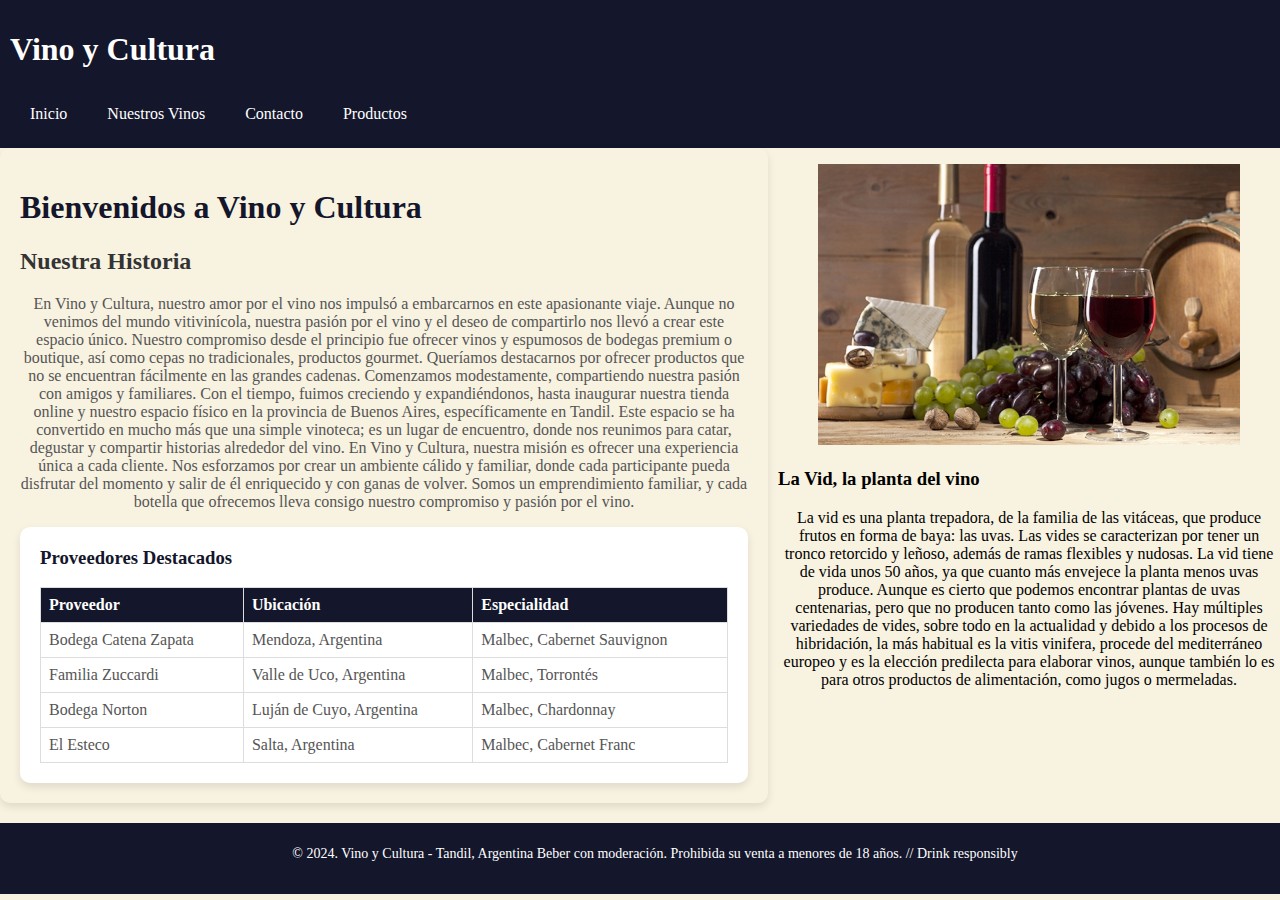
<file: tp-final/index.html>
<!DOCTYPE html>
<html lang="en">
<head>
    <meta charset="UTF-8">
    <meta name="viewport" content="width=device-width, initial-scale=1.0">
    <link rel="stylesheet" href="https://cdnjs.cloudflare.com/ajax/libs/font-awesome/6.5.2/css/all.min.css" integrity="sha512-SnH5WK+bZxgPHs44uWIX+LLJAJ9/2PkPKZ5QiAj6Ta86w+fsb2TkcmfRyVX3pBnMFcV7oQPJkl9QevSCWr3W6A==" crossorigin="anonymous" referrerpolicy="no-referrer" />
    <link rel="stylesheet" href="css/style.css">
    <title>Vino y Cultura</title>
</head>
<body>
    <div class="contenedor">
        <header class="encabezado">
            <div class="logo">
                <h1>Vino y Cultura</h1>
                    <div class="menu-mobile" id="menu-mobile">
                        <a><i class="fa-solid fa-bars"></i></a>
                    </div>
                <nav class="menu">
                    <ul class="botonera">
                        <li><a href="index.html">Inicio</a></li>
                        <li><a href="servicios.html">Nuestros Vinos</a></li>
                        <li><a href="contacto.html">Contacto</a></li>
                        <li><a href="clientes.html">Productos</a></li>
                    </ul>
                </nav>
            </div>
        </header>
    </div>

    <!--Seccion sobre nosotros explicando sobre la vinoteca/bodega-->

    <div class="container-grid"> 

        <section class="nombre-tienda">
            <h1>Bienvenidos a Vino y Cultura</h1>    
            <h2>Nuestra Historia</h2>
                <p>En Vino y Cultura, nuestro amor por el vino nos impulsó a embarcarnos en este apasionante viaje. Aunque no venimos del mundo vitivinícola, nuestra pasión por el vino y el deseo de compartirlo nos llevó a crear este espacio único.
                Nuestro compromiso desde el principio fue ofrecer vinos y espumosos de bodegas premium o boutique, así como cepas no tradicionales, productos gourmet. Queríamos destacarnos por ofrecer productos que no se encuentran fácilmente en las grandes cadenas.
                Comenzamos modestamente, compartiendo nuestra pasión con amigos y familiares. Con el tiempo, fuimos creciendo y expandiéndonos, hasta inaugurar nuestra tienda online y nuestro espacio físico en la provincia de Buenos Aires, específicamente en Tandil. Este espacio se ha convertido en mucho más que una simple vinoteca; es un lugar de encuentro, donde nos reunimos para catar, degustar y compartir historias alrededor del vino.
                En Vino y Cultura, nuestra misión es ofrecer una experiencia única a cada cliente. Nos esforzamos por crear un ambiente cálido y familiar, donde cada participante pueda disfrutar del momento y salir de él enriquecido y con ganas de volver.
                Somos un emprendimiento familiar, y cada botella que ofrecemos lleva consigo nuestro compromiso y pasión por el vino.
                </p>
                <aside class="tabla-proveedores">
                    <h3>Proveedores Destacados</h3>
                    <table>
                        <thead>
                            <tr>
                                <th>Proveedor</th>
                                <th>Ubicación</th>
                                <th>Especialidad</th>
                            </tr>
                        </thead>
                        <tbody>
                            <tr>
                                <td>Bodega Catena Zapata</td>
                                <td>Mendoza, Argentina</td>
                                <td>Malbec, Cabernet Sauvignon</td>
                            </tr>
                            <tr>
                                <td>Familia Zuccardi</td>
                                <td>Valle de Uco, Argentina</td>
                                <td>Malbec, Torrontés</td>
                            </tr>
                            <tr>
                                <td>Bodega Norton</td>
                                <td>Luján de Cuyo, Argentina</td>
                                <td>Malbec, Chardonnay</td>
                            </tr>
                            <tr>
                                <td>El Esteco</td>
                                <td>Salta, Argentina</td>
                                <td>Malbec, Cabernet Franc</td>
                            </tr>
                        </tbody>
                    </table>
                </aside>
        </section>
            
    <article class="descripcion-home">
        <div class="imagen-home">
            <figure>
                <img src="images/vinos-uva.jpg" alt="Vino blanco/tinto y uvas">
            </figure>
            
            <section class="descripcion-imagen">
                <h3>La Vid, la planta del vino</h3>
                    <p>
                        La vid es una planta trepadora, de la familia de las vitáceas, que produce frutos en forma de baya: las uvas. Las vides se caracterizan por tener un tronco retorcido y leñoso, además de ramas flexibles y nudosas. La vid tiene de vida unos 50 años, ya que cuanto más envejece la planta menos uvas produce. Aunque es cierto que podemos encontrar plantas de uvas centenarias, pero que no producen tanto como las jóvenes.
                        Hay múltiples variedades de vides, sobre todo en la actualidad y debido a los procesos de hibridación,
                        la más habitual es la vitis vinifera, procede del mediterráneo europeo y es la elección predilecta para elaborar vinos, aunque también lo es para otros productos de alimentación, como jugos o mermeladas.

                    </p>
            </section>
        </div>
    </article>

    </div>




    <footer class="footer">

        <div class="pagos">
            <a href="#"><i class="fa-brands fa-cc-visa"></i></a>
            <a href="#"><i class="fa-brands fa-cc-mastercard"></i></a>
            <a href="#"><i class="fa-brands fa-cc-apple-pay"></i></a>
            
            <p>© 2024. Vino y Cultura - Tandil, Argentina
                Beber con moderación. Prohibida su venta a menores de 18 años. // Drink responsibly
            </p>
        </div>
        
    </footer>


    <script src="js/main.js"></script>
</body>
</html>
</file>
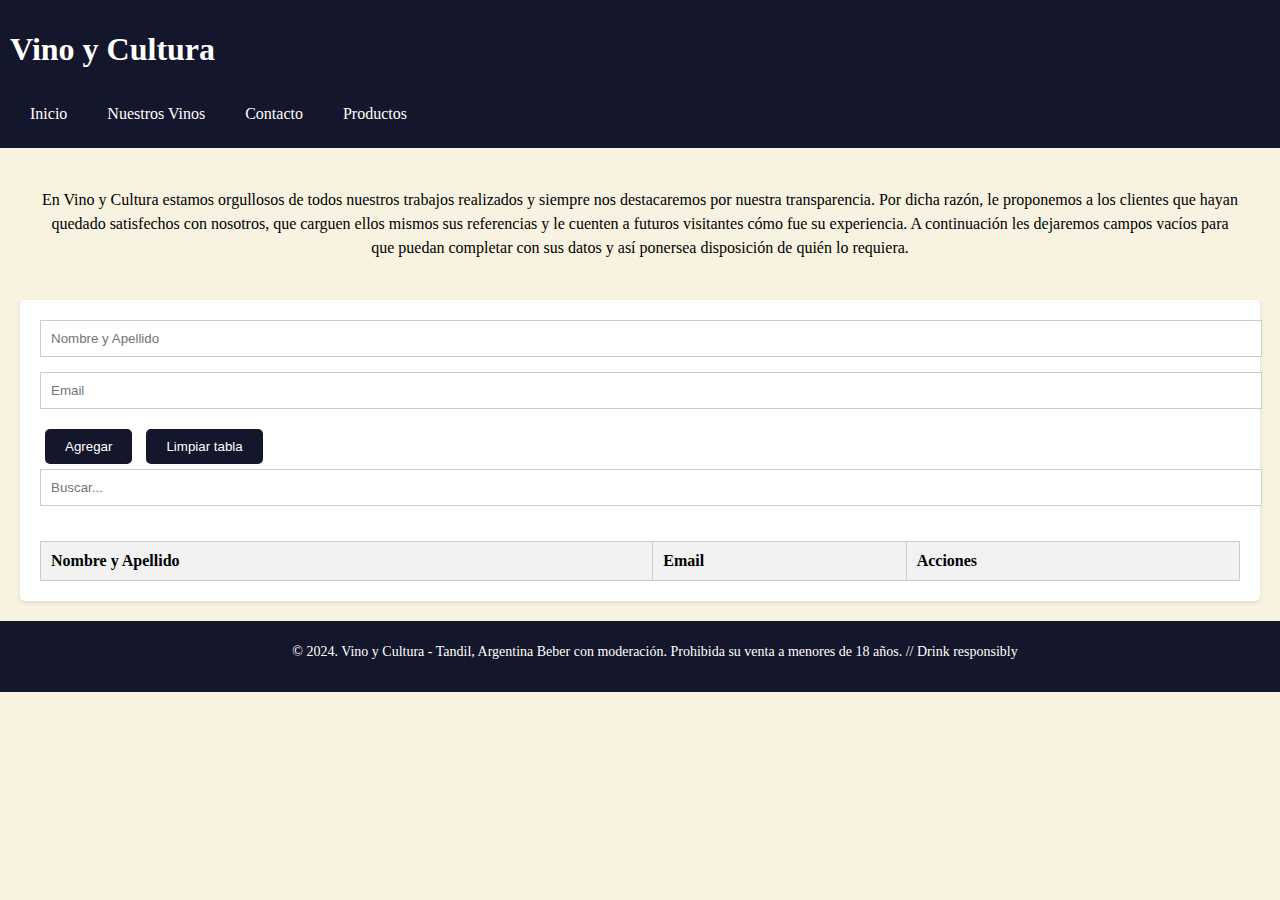
<file: tp-final/clientes.html>
<!DOCTYPE html>
<html lang="en">
<head>
    <meta charset="UTF-8">
    <meta name="viewport" content="width=device-width, initial-scale=1.0">
    <link rel="stylesheet" href="https://cdnjs.cloudflare.com/ajax/libs/font-awesome/6.5.2/css/all.min.css" integrity="sha512-SnH5WK+bZxgPHs44uWIX+LLJAJ9/2PkPKZ5QiAj6Ta86w+fsb2TkcmfRyVX3pBnMFcV7oQPJkl9QevSCWr3W6A==" crossorigin="anonymous" referrerpolicy="no-referrer" />
    <link rel="stylesheet" href="css/style.css">
    <title>Vino y Cultura</title>
</head>
<body>
    <div class="contenedor">
        <header class="encabezado">
            <div class="logo">
                <h1>Vino y Cultura</h1>
                    <div class="menu-mobile" id="menu-mobile">
                        <a><i class="fa-solid fa-bars"></i></a>
                    </div>
                <nav class="menu">
                    <ul class="botonera">
                        <li><a href="index.html">Inicio</a></li>
                        <li><a href="servicios.html">Nuestros Vinos</a></li>
                        <li><a href="contacto.html">Contacto</a></li>
                        <li><a href="clientes.html">Productos</a></li>
                    </ul>
                </nav>
            </div>
        </header>
    </div>

    <div class="intro-clientes">
        <p>En Vino y Cultura estamos orgullosos de todos nuestros trabajos realizados y siempre nos destacaremos por nuestra transparencia. Por dicha razón, le proponemos a los clientes que hayan quedado satisfechos con nosotros, que carguen ellos mismos sus referencias y le cuenten a futuros visitantes cómo fue su experiencia. A continuación les dejaremos campos vacíos para que puedan completar con sus datos y así ponersea disposición de quién lo requiera.      
        </p>
    </div>

    <section class="formulario-json">
        <form action="" id="form-dinamico">
            <input type="text" id="nombreCompleto" placeholder="Nombre y Apellido" required>
            <input type="email" id="email" placeholder="Email" required>
    
            <button type="button" id="btnAgregar">Agregar</button>
            <button type="button" id="btnLimpiar">Limpiar tabla</button>
            
            <input type="text" id="filtroBusqueda" placeholder="Buscar...">
            <table>
                <thead>
                    <tr>
                        <th>Nombre y Apellido</th>
                        <th>Email</th>
                        <th>Acciones</th>
                    </tr>
                </thead>
    
                <tbody id="tabla">
                    <!-- Aquí se agregarán dinámicamente las filas de la tabla -->
                </tbody>
            </table>
        </form>
    </section>
    

              
  



    <footer class="footer">

        <div class="pagos">
            <a href="#"><i class="fa-brands fa-cc-visa"></i></a>
            <a href="#"><i class="fa-brands fa-cc-mastercard"></i></a>
            <a href="#"><i class="fa-brands fa-cc-apple-pay"></i></a>
            
            <p>© 2024. Vino y Cultura - Tandil, Argentina
                Beber con moderación. Prohibida su venta a menores de 18 años. // Drink responsibly
            </p>
        </div>
        
    </footer>


    <script src="js/main.js"></script>
    <script src="js/tablaDinamica.js"></script>
</body>
</html>
</file>
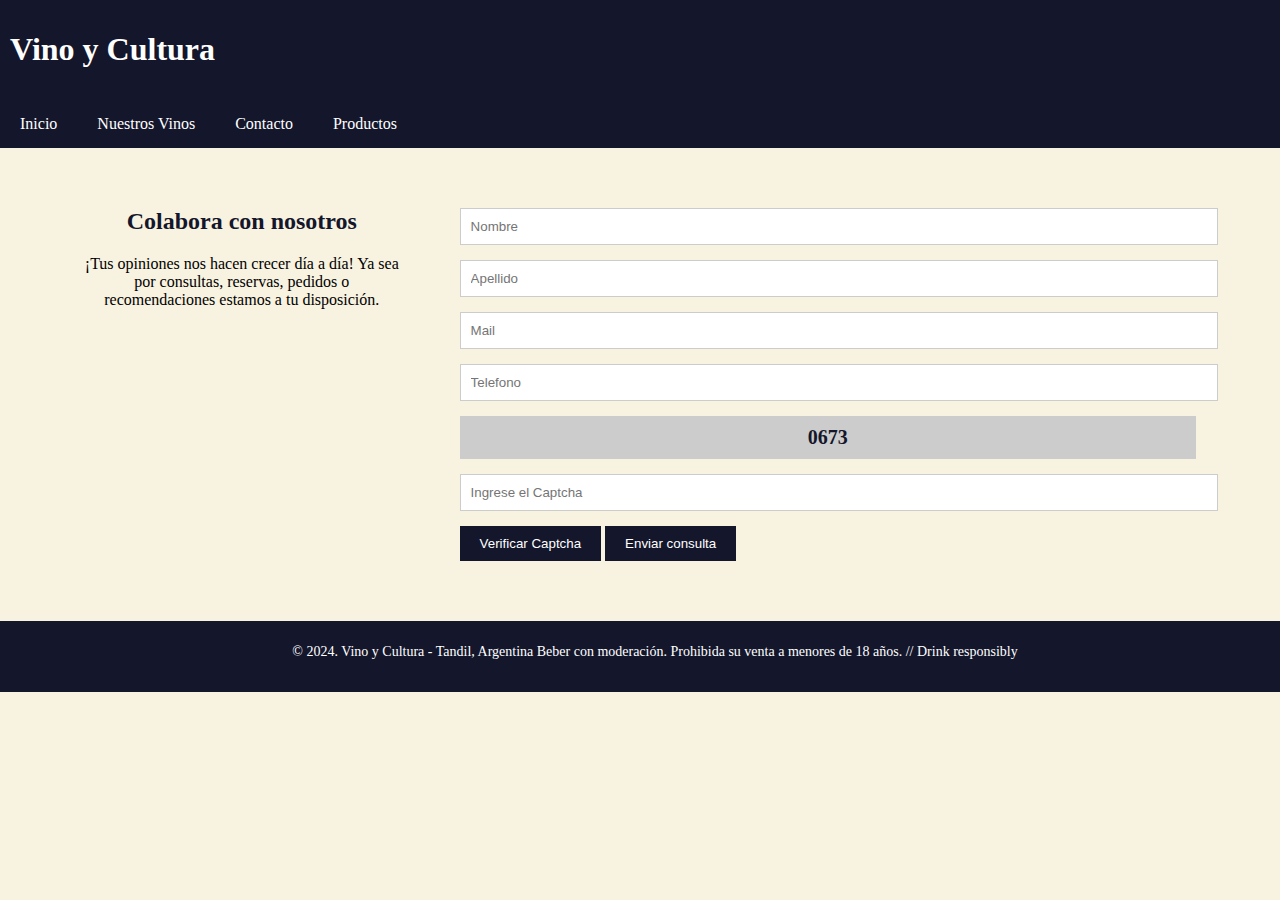
<file: tp-final/contacto.html>
<!DOCTYPE html>
<html lang="en">
<head>
    <meta charset="UTF-8">
    <meta name="viewport" content="width=device-width, initial-scale=1.0">
    <link rel="stylesheet" href="css/style.css">
    <link rel="stylesheet" href="https://cdnjs.cloudflare.com/ajax/libs/font-awesome/6.5.2/css/all.min.css" integrity="sha512-SnH5WK+bZxgPHs44uWIX+LLJAJ9/2PkPKZ5QiAj6Ta86w+fsb2TkcmfRyVX3pBnMFcV7oQPJkl9QevSCWr3W6A==" crossorigin="anonymous" referrerpolicy="no-referrer" />
    <title>Vino y Cultura</title>
    
</head>
<body>
    <header class="encabezado">
        <!--Aca es donde deberia ir el logo de la pagina y lo href<img src="images/logo-vino.jpg" alt="lodo de la vinoteca"> -->
        <div class="logo">
            <h1>Vino y Cultura</h1>
            <div class="menu-mobile" id="menu-mobile">
                <a><i class="fa-solid fa-bars"></i></a>
            </div>
        </div>

        <nav class="menu">
            <ul class="botonera">
                <li><a href="index.html">Inicio</a></li>
                <li><a href="servicios.html">Nuestros Vinos</a></li>
                <li><a href="contacto.html">Contacto</a></li>
                <li><a href="clientes.html">Productos</a></li>
            </ul>
        </nav>
    </header>

    <main class="contenedor-form">

        <div class="contacto">
            <h2>Colabora con nosotros</h2>
            <p>¡Tus opiniones nos hacen crecer día a día!
                Ya sea por consultas, reservas, pedidos o recomendaciones estamos a tu disposición.</p>
        </div>
        
    
        <div class="formulario">
            <form action="" id="formularioCaptcha">
                <input type="text" name="nombre" placeholder="Nombre" required>
                <input type="text" name="apellido" placeholder="Apellido" required>
                <input type="mail" name="mail" placeholder="Mail" required>
                <input type="tel" name="telefono" placeholder="Telefono" required>


                <div id="valorCaptcha">ValorCaptcha</div>
                <input type="text" id="captchaTexto" placeholder="Ingrese el Captcha" required>
                
                <button  id="captchaButton">Verificar Captcha</button>
                <button id="btn-enviar">Enviar consulta</button>
            </form>
        </div>

    </main>
    <!--MEDIO DE PAGOS-->



    <footer class="footer">

        <div class="pagos">
            <a href="#"><i class="fa-brands fa-cc-visa"></i></a>
            <a href="#"><i class="fa-brands fa-cc-mastercard"></i></a>
            <a href="#"><i class="fa-brands fa-cc-apple-pay"></i></a>
            
            <p>© 2024. Vino y Cultura - Tandil, Argentina
                Beber con moderación. Prohibida su venta a menores de 18 años. // Drink responsibly
            </p>
        </div>
        
    </footer>


    <script src="js/main.js"></script>
</body>
</html>
</file>
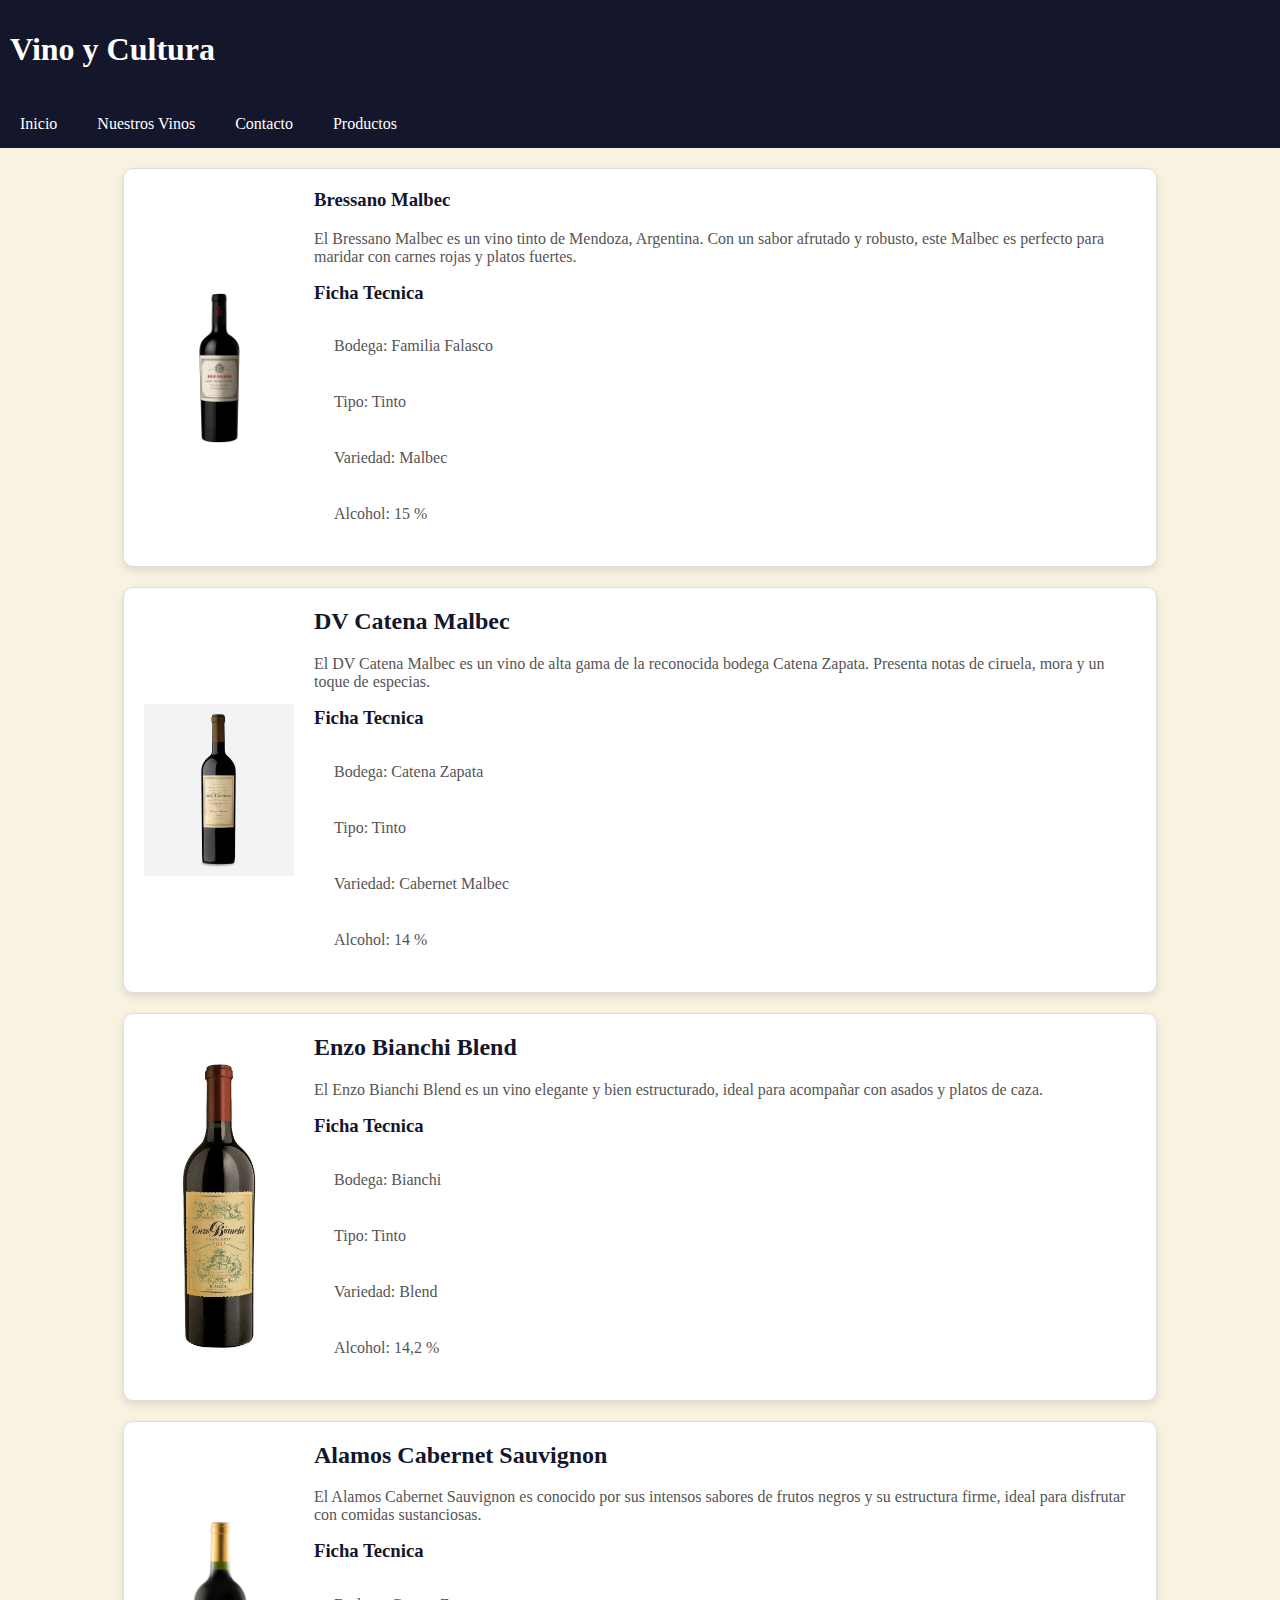
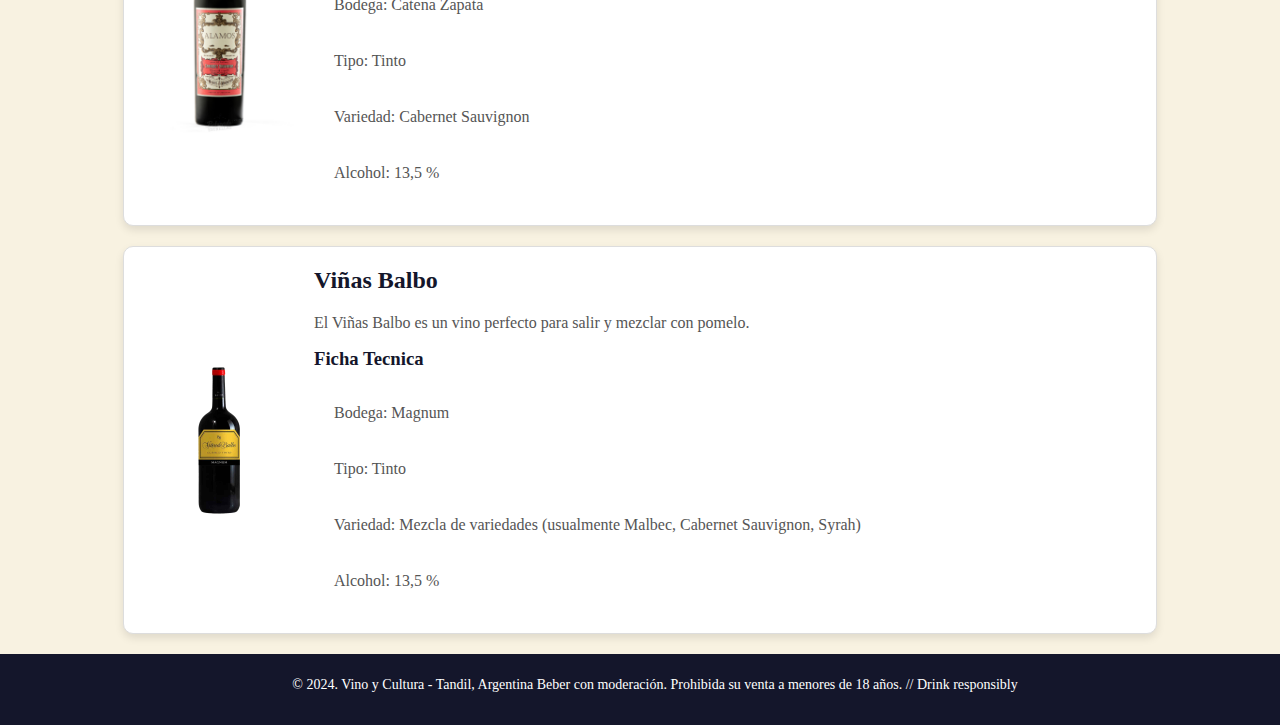
<file: tp-final/servicios.html>
<!DOCTYPE html>
<html lang="en">
<head>
    <meta charset="UTF-8">
    <meta name="viewport" content="width=device-width, initial-scale=1.0">
    <link rel="stylesheet" href="css/style.css">
    <link rel="stylesheet" href="https://cdnjs.cloudflare.com/ajax/libs/font-awesome/6.5.2/css/all.min.css" integrity="sha512-SnH5WK+bZxgPHs44uWIX+LLJAJ9/2PkPKZ5QiAj6Ta86w+fsb2TkcmfRyVX3pBnMFcV7oQPJkl9QevSCWr3W6A==" crossorigin="anonymous" referrerpolicy="no-referrer" />
    <title>Vino y Cultura</title>
    
</head>
<body>
    <header class="encabezado">
        <!--Aca es donde deberia ir el logo de la pagina y lo href<img src="images/logo-vino.jpg" alt="lodo de la vinoteca"> -->
        <div class="logo">
            <h1>Vino y Cultura</h1>
            <div class="menu-mobile" id="menu-mobile">
                <a><i class="fa-solid fa-bars"></i></a>
            </div>
        </div>

        <nav class="menu">
            <ul class="botonera">
                <li><a href="index.html">Inicio</a></li>
                <li><a href="servicios.html">Nuestros Vinos</a></li>
                <li><a href="contacto.html">Contacto</a></li>
                <li><a href="clientes.html">Productos</a></li>
            </ul>
        </nav>
    </header>

    <div class="contenedor-vinos">
        <div class="vino">
            <img src="images/Bressano-Malbec.png" alt="Bressano Malbec">
            <div class="descripcion">
                <h3>Bressano Malbec</h3>
                <p>El Bressano Malbec es un vino tinto de Mendoza, Argentina. Con un sabor afrutado y robusto, este Malbec es perfecto para maridar con carnes rojas y platos fuertes.</p>
                <h3>Ficha Tecnica</h3>
                <ul>
                    <li>Bodega: Familia Falasco</li>
                    <li>Tipo: Tinto</li>
                    <li>Variedad: Malbec</li>
                    <li>Alcohol: 15 %</li>
                </ul>
            </div>
        </div>
        <div class="vino">
            <img src="images/DV-Catena-Malbec-Malbec.jpg" alt="DV Catena Malbec">
            <div class="descripcion">
                <h2>DV Catena Malbec</h2>
                <p>El DV Catena Malbec es un vino de alta gama de la reconocida bodega Catena Zapata. Presenta notas de ciruela, mora y un toque de especias.</p>
                <h3>Ficha Tecnica</h3>
                <ul>
                    <li>Bodega: Catena Zapata</li>
                    <li>Tipo: Tinto</li>
                    <li>Variedad: Cabernet Malbec</li>
                    <li>Alcohol: 14 %</li>
                </ul>
            </div>
        </div>
        <div class="vino">
            <img src="images/EnzoBianchi-cabernet.jpg" alt="Enzo Bianchi Cabernet">
            <div class="descripcion">
                <h2>Enzo Bianchi Blend</h2>
                <p>El Enzo Bianchi Blend es un vino elegante y bien estructurado, ideal para acompañar con asados y platos de caza.</p>
                <h3>Ficha Tecnica</h3>
                <ul>
                    <li>Bodega: Bianchi</li>
                    <li>Tipo: Tinto</li>
                    <li>Variedad: Blend</li>
                    <li>Alcohol: 14,2 %</li>
                </ul>
            </div>
        </div>
        <div class="vino">
            <img src="images/alamos-cabernet-sauvignon.jpg" alt="Alamos Cabernet Sauvignon">
            <div class="descripcion">
                <h2>Alamos Cabernet Sauvignon</h2>
                <p>El Alamos Cabernet Sauvignon es conocido por sus intensos sabores de frutos negros y su estructura firme, ideal para disfrutar con comidas sustanciosas.</p>
                <h3>Ficha Tecnica</h3>
                <ul>
                    <li>Bodega: Catena Zapata</li>
                    <li>Tipo: Tinto</li>
                    <li>Variedad: Cabernet Sauvignon</li>
                    <li>Alcohol: 13,5 %</li>
                </ul>
            </div>
        </div>
        <div class="vino">
            <img src="images/Viñas-Balbo.jpg" alt="Viñas Balbo">
            <div class="descripcion">
                <h2>Viñas Balbo</h2>
                <p>El Viñas Balbo es un vino perfecto para salir y mezclar con pomelo.</p>
                <h3>Ficha Tecnica</h3>
                <ul>
                    <li>Bodega: Magnum</li>
                    <li>Tipo: Tinto</li>
                    <li>Variedad: Mezcla de variedades (usualmente Malbec, Cabernet Sauvignon, Syrah)</li>
                    <li>Alcohol: 13,5 %</li>
                </ul>
            </div>
        </div>
    </div>

    <footer class="footer">

        <div class="pagos">
            <a href="#"><i class="fa-brands fa-cc-visa"></i></a>
            <a href="#"><i class="fa-brands fa-cc-mastercard"></i></a>
            <a href="#"><i class="fa-brands fa-cc-apple-pay"></i></a>
            
            <p>© 2024. Vino y Cultura - Tandil, Argentina
                Beber con moderación. Prohibida su venta a menores de 18 años. // Drink responsibly
            </p>
        </div>
        
    </footer>


    <script src="js/main.js"></script>
</body>
</html>
</file>
<file: tp-final/css/style.css>
@import url('https://fonts.googleapis.com/css2?family=Poppins:ital,wght@0,100;0,200;0,300;0,400;0,500;0,600;0,700;0,800;0,900;1,100;1,200;1,300;1,400;1,500;1,600;1,700;1,800;1,900&family=Roboto:ital,wght@0,100;0,300;0,400;0,500;0,700;0,900;1,100;1,300;1,400;1,500;1,700;1,900&display=swap');


body{
    margin: 0;
    padding: 0;
    background-color: #F8F2E1;
    min-width: 100%;
    height: 100%;
}
.header{
    display: flex;
    justify-content: space-between;
}
.logo, .menu-mobile, .menu {
    align-items: center;
    background-color: #14162b;
    color: white;
}
.logo{
    padding: 10px;
}
.menu-mobile {
    padding: 15px;
}
.menu-mobile a, ul li a{
    text-decoration: none;
    color: white;
}
.menu {
    width: 100%;
    display: flex;
}
.botonera{
    width: 100%;
    margin: 0px;
    padding: 0px;
    display: none;/*por defecto se oculta*/
    flex-direction: column;
}
/* con la clase .show muestro/oculto el menu */
.botonera.show {
    display: flex;
}
ul li {
    list-style: none;
    padding: 15px 20px;
}
ul li a {
    text-decoration: none;
    color: white;
}
ul li a:hover {
    color: #FBB040;
    transition: 0.4s;
}
.imagen-home{
    max-width: 100%;
    overflow: hidden;
}
p{
    text-align: justify;
}
/*Aca empieza lo relacionado al grid-mobile*/

/*----------------------- CONTENIDO HOME -----------------------*/

.nombre-tienda{
    grid-area: introduccion;
}

.imagen-home,img{ 
    grid-area: imagen;
    width: 100%;
    height: auto;
}

.descripcion-imagen{
    grid-area: descipcion;
}

.container-grid{
    display: grid;
    grid-template-columns: 1fr;
    gap: 10px;
    grid-template-areas: 
        "introduccion"
        "imagen"
        "descripcion";
        height: 100%;
}
/*----------------------- CSS PARA SERVICIOS/PRODUCTOS -----------------------*/

.contenedor-vinos {
    display: flex;
    flex-direction: column;
    align-items: center;
    padding: 20px;
    gap: 20px;
}

.vino {
    display: flex;
    align-items: center;
    background-color: white;
    padding: 20px;
    border: 1px solid #ddd;
    border-radius: 10px;
    box-shadow: 0 4px 8px rgba(0, 0, 0, 0.1);
    width: 80%;
    max-width: 1000px;
}

.vino img {
    width: 150px;
    height: auto;
/*La propiedad object-fit en CSS se utiliza para especificar cómo una imagen <img> o un vídeo <video> debe ser redimensionado para ajustarse a su contenedor. El valor cover de la propiedad object-fit asegura que la imagen o el vídeo cubra todo el contenedor manteniendo su relación de aspecto. Aquí tienes un desglose de cómo funciona object-fit: cover;:*/
    object-fit: cover;
    margin-right: 20px;
}

.descripcion {
    flex-grow: 1;
}

.descripcion h3,h2 {
    margin-top: 0;
    color: #14162b;
}

.descripcion p {
    color: #555;
    text-align: left;
}
.descripcion ul {
    list-style: none;
    padding: 0;
    margin: 0;
}

.descripcion ul li {
    margin-bottom: 8px;
    color: #555;
}
.nombre-tienda {
    padding: 20px;
    border-radius: 10px;
    box-shadow: 0 4px 8px rgba(0, 0, 0, 0.1);
}

.nombre-tienda h1 {
    color: #14162b;
}

.nombre-tienda h2 {
    color: #333;
}

.nombre-tienda p {
    color: #555;
}

.nombre-tienda a {
    display: inline-block;
    margin-top: 10px;
    padding: 10px 20px;
    background-color: #14162b;
    color: white;
    text-decoration: none;
    border-radius: 5px;
    transition: background-color 0.3s;
}

/*----------------------- TABLA PROVEEDORES -----------------------*/
.tabla-proveedores {
    background-color: white;
    padding: 20px;
    border-radius: 10px;
    box-shadow: 0 4px 8px rgba(0, 0, 0, 0.1);
}

.tabla-proveedores h3 {
    color: #14162b;
    margin-top: 0;
}

.tabla-proveedores table {
    width: 100%;
    border-collapse: collapse;
}

.tabla-proveedores th,
.tabla-proveedores td {
    border: 1px solid #ddd;
    padding: 8px;
    text-align: left;
}

.tabla-proveedores th {
    background-color: #14162b;
    color: white;
}

.tabla-proveedores td {
    color: #555;
}
/*----------------------- Formulario -----------------------*/
.contenedor-form{
    width: 90%;
    max-width: 1200px;
    margin: auto;
    padding: 40px 0;
    gap: 20px;
    display: flex;   
}

.contacto{
    width: 30%;
    padding: 20px;
    text-align: justify;
}
.contacto, p{
    text-align: center;
}
.formulario{
    width: 70%;
    padding: 20px;
    color: white;
    margin: 0 auto;
}

input, textarea{
    width: 100%;
    padding: 10px;
    margin-bottom: 15px;
    border: 1px solid #ccc;
}

#btn-enviar, #captchaButton{
    background-color: #14162b;
    color: white;
    padding: 10px 20px;
    border: none;
    cursor: pointer;
}

#valorCaptcha {
    font-size: 20px;
    font-weight: bold;
    color: #14162b;
    background-color: #ccc;
    padding: 10px;
    margin-bottom: 15px;
    text-align: center;
}

#captchaTexto {
    width: 100%;
    padding: 10px;
    margin-bottom: 15px;
    border: 1px solid #ccc;
}

#captchaButton:hover,#btn-enviar:hover{
    background-color: #FBB040;
    transition: 0.4s;
}

/*----------------------- FOOTER -----------------------*/
.footer{
    background-color: #14162b;
    color: white;
    text-align: center;
    padding: 20px 10px;
}
.footer .pagos {
    display: flex;
    justify-content: center;
    align-items: center;
    gap: 10px;
    margin-bottom: 10px;
}
.footer .pagos a {
    color: white;
    font-size: 24px;
    text-decoration: none;
}
.footer .pagos a:hover {
    color: #d4af37;
    transition: 0.4s;
}
.footer p {
    font-size: 14px;
    line-height: 1.5;
    margin: 0;
}

/*----------------------- CLIENTES -----------------------*/
.intro-clientes{
    padding: 20px;
    margin: 20px;
}

.intro-clientes p {
    margin: 0;
    font-size: 16px;
    line-height: 1.5;
}
.formulario-json {
    background-color: #fff;
    padding: 20px;
    margin: 20px;
    border-radius: 5px;
    box-shadow: 0 2px 4px rgba(0,0,0,0.1);
}

.formulario-json button {
    padding: 10px 20px;
    margin: 5px;
    border: none;
    border-radius: 5px;
    background-color: #14162b;
    color: white;
    cursor: pointer;
}

.formulario-json table {
    width: 100%;
    border-collapse: collapse;
    margin-top: 20px;
}

.formulario-json th, .formulario-json td {
    border: 1px solid #ccc;
    padding: 10px;
    text-align: left;
}

.formulario-json th {
    background-color: #f2f2f2;
}

/*----------------------- media queries para medidas superiores a 660px -----------------------*/

@media only screen and (min-width: 660px){

/* en desktop ocultamos siempre el boton del menu */
.menu-mobile {
    display: none;
}
 
/* cambio de direccion del flex */
.botonera{
    display: flex;
    flex-direction: row;
}

.container-grid{
    grid-template-columns: 60% auto;
    grid-template-areas: 
            "introduccion tabla"
            "imagen descripcion"
            "imagen descripcion";
    height: 100%;
    }
}
</file>
